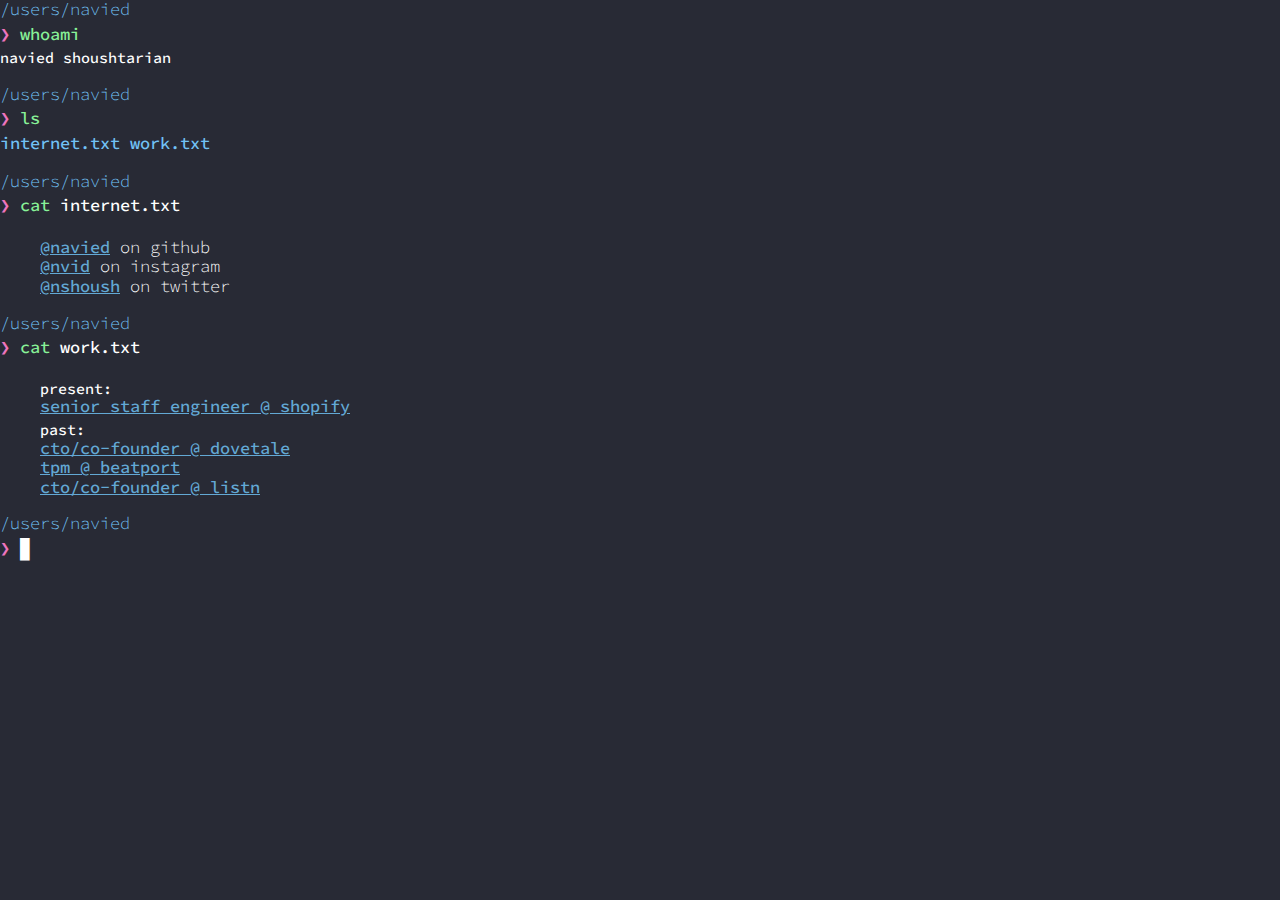
<file: index.html>
<!DOCTYPE html>
<html lang="en">
  <head>
    <meta charset="utf-8" />
    <title>navied shoushtarian</title>
    <meta name="viewport" content="width=device-width,initial-scale=1.0,maximum-scale=2.0,maximum-scale=1.0" />
    <link href="https://fonts.googleapis.com/css?family=Source+Code+Pro:300,400&display=swap" rel="stylesheet" />
    <link href="styles/normalize.css" rel="stylesheet" type="text/css" />
    <link href="styles/index.css" rel="stylesheet" type="text/css" />
    <script>
      (function(i, s, o, g, r, a, m) {
        i["GoogleAnalyticsObject"] = r;
        (i[r] =
          i[r] ||
          function() {
            (i[r].q = i[r].q || []).push(arguments);
          }),
          (i[r].l = 1 * new Date());
        (a = s.createElement(o)), (m = s.getElementsByTagName(o)[0]);
        a.async = 1;
        a.src = g;
        m.parentNode.insertBefore(a, m);
      })(window, document, "script", "https://www.google-analytics.com/analytics.js", "ga");

      ga("create", "UA-47418713-1", "auto");
      ga("send", "pageview");
    </script>
  </head>

  <body>
    <div class="home-files">/users/navied</div>
    <div class="dollar-input">❯</div>
    <div class="dollar"><span class="cmd">whoami</span></div>
    <br />
    <p>navied shoushtarian</p>
    <br />
    <div class="home-files">/users/navied</div>
    <div class="dollar-input">❯</div>
    <div class="dollar"><span class="cmd">ls</span></div>
    <br />
    <div class="aboutme">
      internet.txt
    </div>
    <div class="aboutme">
      work.txt
    </div>
    <br />
    <br />
    <div class="home-files">/users/navied</div>
    <div class="dollar-input">❯</div>
    <div class="dollar"><span class="cmd">cat</span> internet.txt</div>
    <br />
    <div class="dollar aboutme">
      <ul>
        <li>
          <a href="https://github.com/navied">@navied</a>
          <span>on github</span>
        </li>
        <li>
          <a href="https://instagram.com/nvid">@nvid</a>
          <span>on instagram</span>
        </li>
        <li>
          <a href="https://twitter.com/nshoush">@nshoush</a>
          <span>on twitter</span>
        </li>
      </ul>
    </div>
    <div class="home-files">/users/navied</div>
    <div class="dollar-input">❯</div>
    <div class="dollar"><span class="cmd">cat</span> work.txt</div>
    <br />
    <div class="dollar aboutme">
      <ul>
        <p>present:</p>
        <a href="https://shopify.com/collabs">senior staff engineer @ shopify</a>
        <p>past:</p>
        <a href="https://dovetale.com">cto/co-founder @ dovetale</a>
        <br />
        <a href="https://beatport.com">tpm @ beatport</a>
        <br />
        <a href="https://listn.co">cto/co-founder @ listn</a>
      </ul>
    </div>

    <div class="home-files">/users/navied</div>
    <div class="dollar-input">❯</div>
    <span class="blink">&#x2588;</span><br />
    <br />
    <br />
  </body>
</html>
</file>
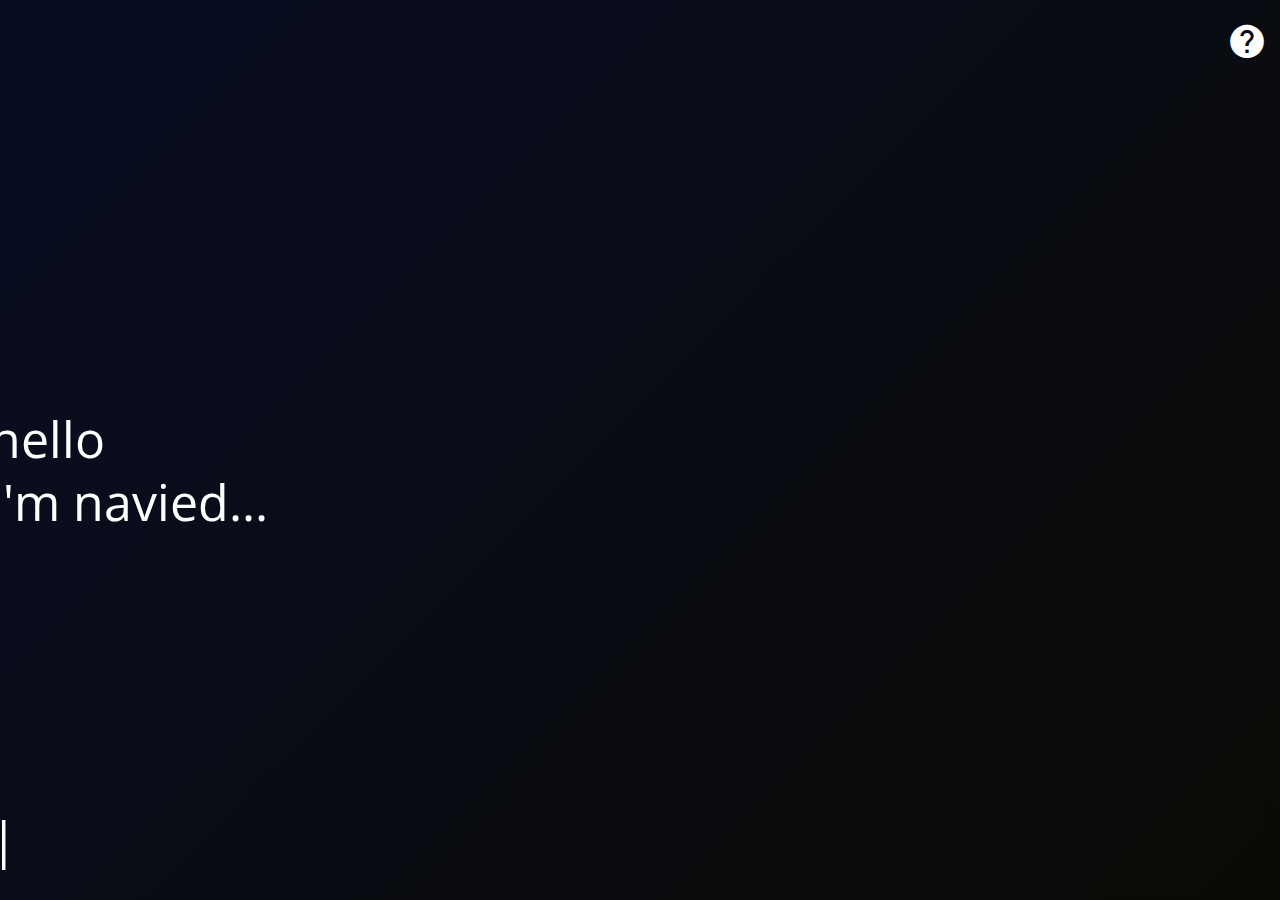
<file: v1/index.html>
<!DOCTYPE html>
<html>

<head>
    <meta charset="utf-8">
    <meta name="description" content="Hello world. I am navied AI" />
    <meta name="viewport" content="width=device-width,initial-scale=1.0,maximum-scale=2.0,maximum-scale=1.0">
    <title>Navied AI v.1</title>
    <link rel="stylesheet" href="css/normalize.css">
    <link rel="stylesheet" href="css/main.min.css">
    <!-- <link rel="stylesheet" href="css/main.css"> -->
    <link rel="shortcut icon" href="img/favicon.ico" />
    <script src="https://ajax.googleapis.com/ajax/libs/jquery/1.12.2/jquery.min.js"></script>
    <script src="js/main.min.js"></script>
    <!-- <script src="js/main.js"></script> -->
    <link href='https://fonts.googleapis.com/css?family=Open+Sans:300' rel='stylesheet' type='text/css'>

    <script>
      (function(i,s,o,g,r,a,m){i['GoogleAnalyticsObject']=r;i[r]=i[r]||function(){
      (i[r].q=i[r].q||[]).push(arguments)},i[r].l=1*new Date();a=s.createElement(o),
      m=s.getElementsByTagName(o)[0];a.async=1;a.src=g;m.parentNode.insertBefore(a,m)
      })(window,document,'script','https://www.google-analytics.com/analytics.js','ga');

      ga('create', 'UA-47418713-1', 'auto');
      ga('send', 'pageview');
   </script>
</head>

<body>
    <div id="question-div" data-behavior="question-me">
        <i class="icon-help"></i>
    </div>
    <div id="answer-body">
        <div class="glitch" data-text="hello">hello
        </div>
        <div class="glitch glitch_second_line" data-text="i'm navied...">
            i'm navied...
        </div>
        <form id="target">
            <div class="donger">
                <input data-behavior="input-selected" autofocus id="talktonavied" type="text"><span>|</span></div>
        </form>
    </div>
    <div id="question-body" style="display: none;">
        <p>i'm navied. a simple ai learning about my creator. the more questions i get the smarter i become.</p>
        <p>ask me questions like:</p>
        <ul>
            <li>where have you worked?</li>
            <li>what's your favorite color?</li>
            <li>what's your email?</li>
            <li>what's your linkedin?</li>
            <li>where were you born?</li>
            <li>what's your twitter handle?</li>
        </ul>
    </div>
</body>

</html>
</file>
<file: styles/index.css>
body {
  background-color: rgb(40, 42, 53);
  color: #fff;
  font-family: "Source Code Pro", monospace;
  padding: 0;
  margin: 0;
  background-size: cover;
  background-repeat: no-repeat;
  font-weight: 500;
}
div {
  font-weight: 500;
  font-size: 17px;
  display: inline;
}

a {
  color: rgb(99, 169, 213);
}

.dollar-input {
  color: rgb(237, 117, 190);
  font-weight: 500;
}

ul {
  list-style: none;
}

p {
  font-size: 15px;
  color: #fff;
  margin-top: 5px;
  margin-bottom: 0;
}

span {
  color: #fff;
  font-weight: 300;
}

.dollar {
  color: #ffffff;
  font-weight: 500;
  display: inline;
}

.home-files {
  color: rgb(114, 194, 245);
  font-weight: 300;
  padding-bottom: 5px;
  display: block;
}

.aboutme {
  font-weight: 500;
  color: rgb(114, 194, 245);
  margin-top: 5px;
  display: inline-block;
}

a:hover {
  opacity: 0.5;
}
.cmd {
  color: rgb(136, 242, 152);
  font-weight: 500;
}

.blink {
  animation: blink-animation 1s steps(5, start) infinite;
  -webkit-animation: blink-animation 1s steps(5, start) infinite;
}
@keyframes blink-animation {
  to {
    visibility: hidden;
  }
}
@-webkit-keyframes blink-animation {
  to {
    visibility: hidden;
  }
}
</file>
<file: v1/css/main.css>
@font-face {
    font-family: 'icomoon';
    src:    url('../fonts/icomoon.eot?gqfegd');
    src:    url('../fonts/icomoon.eot?gqfegd#iefix') format('embedded-opentype'),
        url('../fonts/icomoon.ttf?gqfegd') format('truetype'),
        url('../fonts/icomoon.woff?gqfegd') format('woff'),
        url('../fonts/icomoon.svg?gqfegd#icomoon') format('svg');
    font-weight: normal;
    font-style: normal;
}

[class^="icon-"], [class*=" icon-"] {
    /* use !important to prevent issues with browser extensions that change fonts */
    font-family: 'icomoon' !important;
    speak: none;
    font-style: normal;
    font-weight: normal;
    font-variant: normal;
    text-transform: none;
    line-height: 1;

    /* Better Font Rendering =========== */
    -webkit-font-smoothing: antialiased;
    -moz-osx-font-smoothing: grayscale;
}

.icon-arrow_back:before {
    content: "\e901";
}
.icon-help:before {
    content: "\e900";
}

body {
    height: 100vh;
    background-image: linear-gradient(-225deg, #090D24 0%, #0A0B05 100%);
    font-family: 'Open Sans', sans-serif;
}

.glitch {
    margin: auto;
    top: 45%;
    align-self: center;
    color: white;
    font-size: 50px;
    padding-left: 10px;
    position: absolute;
}

#question-div {
    color: white;
    position: absolute;
    right: 1%;
    font-size: 40px;
    top: 15px;
    cursor: pointer;
    z-index: 1000;
}

#question-body p {
    text-align: center;
    color: white;
    font-size: 25px;
    margin:0;
}

#question-body p:first-child {
  margin-top: 80px;
}

#question-body ul {
    color: white;
    text-align: center;
    padding: 0;
    font-size: 20px;
}

#question-body ul li {
    list-style-type: none;
}

#question-div:hover {
    opacity: 0.8;
}

#talktonavied {
    position: absolute;
    bottom: 0;
    height: 50px;
    background-color: transparent;
    border: none;
    font-size: 29px;
    color: transparent;
    outline: none;
    left: 20px;
    text-shadow: 0 0 0 #fff;
    width: 100%;
    font-family: 'Open Sans', sans-serif;
}

@keyframes noise-anim {
    0% {
        clip: rect(8px, 9999px, 28px, 0);
    }
    5% {
        clip: rect(66px, 9999px, 4px, 0);
    }
    10% {
        clip: rect(10px, 9999px, 99px, 0);
    }
    15% {
        clip: rect(21px, 9999px, 8px, 0);
    }
    20% {
        clip: rect(22px, 9999px, 96px, 0);
    }
    25% {
        clip: rect(20px, 9999px, 14px, 0);
    }
    30% {
        clip: rect(89px, 9999px, 21px, 0);
    }
    35% {
        clip: rect(76px, 9999px, 25px, 0);
    }
    40% {
        clip: rect(36px, 9999px, 3px, 0);
    }
    45% {
        clip: rect(26px, 9999px, 20px, 0);
    }
    50% {
        clip: rect(20px, 9999px, 93px, 0);
    }
    55% {
        clip: rect(75px, 9999px, 51px, 0);
    }
    60% {
        clip: rect(88px, 9999px, 19px, 0);
    }
    65% {
        clip: rect(66px, 9999px, 60px, 0);
    }
    70% {
        clip: rect(20px, 9999px, 53px, 0);
    }
    75% {
        clip: rect(44px, 9999px, 90px, 0);
    }
    80% {
        clip: rect(22px, 9999px, 39px, 0);
    }
    85% {
        clip: rect(16px, 9999px, 70px, 0);
    }
    90% {
        clip: rect(17px, 9999px, 72px, 0);
    }
    95% {
        clip: rect(81px, 9999px, 84px, 0);
    }
    100% {
        clip: rect(86px, 9999px, 95px, 0);
    }
}

.glitch:after {
    padding-left: 19px;
    content: attr(data-text);
    position: absolute;
    left: 2px;
    text-shadow: -1px 0 red;
    top: 0;
    color: white;
    background: rgb(10, 13, 31);
    overflow: hidden;
    clip: rect(0, 900px, 0, 0);
    animation: noise-anim 2s infinite linear alternate-reverse;
}

@keyframes noise-anim-2 {
    0% {
        clip: rect(8px, 9999px, 58px, 0);
    }
    5% {
        clip: rect(18px, 9999px, 14px, 0);
    }
    10% {
        clip: rect(100px, 9999px, 80px, 0);
    }
    15% {
        clip: rect(1px, 9999px, 74px, 0);
    }
    20% {
        clip: rect(21px, 9999px, 29px, 0);
    }
    25% {
        clip: rect(72px, 9999px, 45px, 0);
    }
    30% {
        clip: rect(38px, 9999px, 61px, 0);
    }
    35% {
        clip: rect(9px, 9999px, 42px, 0);
    }
    40% {
        clip: rect(53px, 9999px, 21px, 0);
    }
    45% {
        clip: rect(58px, 9999px, 3px, 0);
    }
    50% {
        clip: rect(7px, 9999px, 95px, 0);
    }
    55% {
        clip: rect(17px, 9999px, 84px, 0);
    }
    60% {
        clip: rect(19px, 9999px, 18px, 0);
    }
    65% {
        clip: rect(31px, 9999px, 23px, 0);
    }
    70% {
        clip: rect(63px, 9999px, 73px, 0);
    }
    75% {
        clip: rect(29px, 9999px, 25px, 0);
    }
    80% {
        clip: rect(92px, 9999px, 80px, 0);
    }
    85% {
        clip: rect(31px, 9999px, 31px, 0);
    }
    90% {
        clip: rect(36px, 9999px, 88px, 0);
    }
    95% {
        clip: rect(16px, 9999px, 1px, 0);
    }
    100% {
        clip: rect(68px, 9999px, 21px, 0);
    }
}

.glitch:before {
    padding-left: 21px;
    content: attr(data-text);
    position: absolute;
    left: -2px;
    text-shadow: 1px 0 blue;
    top: 0;
    color: white;
    background: rgb(10, 13, 31);
    overflow: hidden;
    clip: rect(0, 900px, 0, 0);
    animation: noise-anim-2 3s infinite linear alternate-reverse;
}

#answer-body{
  height: 100%;
  position: relative;
  overflow-x: hidden;
}

#answer-body p {
    color: white;
    font-size: 50px;
    margin: 0px 0 0 0px;
    white-space: nowrap;
    overflow: hidden;
    width: 30em;
    animation: type 4s steps(60, end);
    padding-left: 10px;
}

#answer-body p:nth-child(2) {
    animation: type2 8s steps(60, end);
}

@keyframes type {
    from {
        width: 0;
    }
}

@keyframes type2 {
    0% {
        width: 0;
    }
    50% {
        width: 0;
    }
    100% {
        width: 100;
    }
}

@keyframes blink {
    to {
        opacity: .0;
    }
}

span {
    color: white;
    animation: blink 1s infinite;
    font-size: 50px;
}

.donger {
    position: absolute;
    bottom: 3%;
    padding-left: 10px;
    width: 100%;
}

.glitch_second_line {
    margin: auto;
    top: 52%;
}

@media screen and (max-width : 800px)
{
  .glitch{
    font-size: 30px !important;
  }
}
</file>
<file: v1/css/main.min.css>
#question-div,#talktonavied,.glitch{position:absolute}@font-face{font-family:icomoon;src:url(../fonts/icomoon.eot?gqfegd);src:url(../fonts/icomoon.eot?gqfegd#iefix) format('embedded-opentype'),url(../fonts/icomoon.ttf?gqfegd) format('truetype'),url(../fonts/icomoon.woff?gqfegd) format('woff'),url(../fonts/icomoon.svg?gqfegd#icomoon) format('svg');font-weight:400;font-style:normal}[class*=" icon-"],[class^=icon-]{font-family:icomoon!important;speak:none;font-style:normal;font-weight:400;font-variant:normal;text-transform:none;line-height:1;-webkit-font-smoothing:antialiased;-moz-osx-font-smoothing:grayscale}#talktonavied,body{font-family:'Open Sans',sans-serif}.icon-arrow_back:before{content:"\e901"}.icon-help:before{content:"\e900"}body{height:100vh;background-image:linear-gradient(-225deg,#090D24 0,#0A0B05 100%)}.glitch{margin:auto;top:45%;align-self:center;color:#fff;font-size:50px;padding-left:10px}#question-div{color:#fff;right:1%;font-size:40px;top:15px;cursor:pointer;z-index:1000}#question-body p{text-align:center;color:#fff;font-size:25px;margin:0}#question-body p:first-child{margin-top:80px}#question-body ul{color:#fff;text-align:center;padding:0;font-size:20px}#question-body ul li{list-style-type:none}#question-div:hover{opacity:.8}#talktonavied{bottom:0;height:50px;background-color:transparent;border:none;font-size:29px;color:transparent;outline:0;left:20px;text-shadow:0 0 0 #fff;width:100%}.glitch:after,.glitch:before{content:attr(data-text);position:absolute;top:0;background:#0a0d1f;overflow:hidden}#answer-body p,span{color:#fff;font-size:50px}@keyframes noise-anim{0%{clip:rect(8px,9999px,28px,0)}5%{clip:rect(66px,9999px,4px,0)}10%{clip:rect(10px,9999px,99px,0)}15%{clip:rect(21px,9999px,8px,0)}20%{clip:rect(22px,9999px,96px,0)}25%{clip:rect(20px,9999px,14px,0)}30%{clip:rect(89px,9999px,21px,0)}35%{clip:rect(76px,9999px,25px,0)}40%{clip:rect(36px,9999px,3px,0)}45%{clip:rect(26px,9999px,20px,0)}50%{clip:rect(20px,9999px,93px,0)}55%{clip:rect(75px,9999px,51px,0)}60%{clip:rect(88px,9999px,19px,0)}65%{clip:rect(66px,9999px,60px,0)}70%{clip:rect(20px,9999px,53px,0)}75%{clip:rect(44px,9999px,90px,0)}80%{clip:rect(22px,9999px,39px,0)}85%{clip:rect(16px,9999px,70px,0)}90%{clip:rect(17px,9999px,72px,0)}95%{clip:rect(81px,9999px,84px,0)}100%{clip:rect(86px,9999px,95px,0)}}.glitch:after{padding-left:19px;left:2px;text-shadow:-1px 0 red;color:#fff;clip:rect(0,900px,0,0);animation:noise-anim 2s infinite linear alternate-reverse}@keyframes noise-anim-2{0%{clip:rect(8px,9999px,58px,0)}5%{clip:rect(18px,9999px,14px,0)}10%{clip:rect(100px,9999px,80px,0)}15%{clip:rect(1px,9999px,74px,0)}20%{clip:rect(21px,9999px,29px,0)}25%{clip:rect(72px,9999px,45px,0)}30%{clip:rect(38px,9999px,61px,0)}35%{clip:rect(9px,9999px,42px,0)}40%{clip:rect(53px,9999px,21px,0)}45%{clip:rect(58px,9999px,3px,0)}50%{clip:rect(7px,9999px,95px,0)}55%{clip:rect(17px,9999px,84px,0)}60%{clip:rect(19px,9999px,18px,0)}65%{clip:rect(31px,9999px,23px,0)}70%{clip:rect(63px,9999px,73px,0)}75%{clip:rect(29px,9999px,25px,0)}80%{clip:rect(92px,9999px,80px,0)}85%{clip:rect(31px,9999px,31px,0)}90%{clip:rect(36px,9999px,88px,0)}95%{clip:rect(16px,9999px,1px,0)}100%{clip:rect(68px,9999px,21px,0)}}.glitch:before{padding-left:21px;left:-2px;text-shadow:1px 0 #00f;color:#fff;clip:rect(0,900px,0,0);animation:noise-anim-2 3s infinite linear alternate-reverse}#answer-body{height:100%;position:relative;overflow-x:hidden}#answer-body p{margin:0;white-space:nowrap;overflow:hidden;width:30em;animation:type 4s steps(60,end);padding-left:10px}#answer-body p:nth-child(2){animation:type2 8s steps(60,end)}@keyframes type{from{width:0}}@keyframes type2{0%,50%{width:0}100%{width:100}}@keyframes blink{to{opacity:0}}span{animation:blink 1s infinite}.donger{position:absolute;bottom:3%;padding-left:10px;width:100%}.glitch_second_line{margin:auto;top:52%}@media screen and (max-width :800px){.glitch{font-size:30px!important}}
</file>
